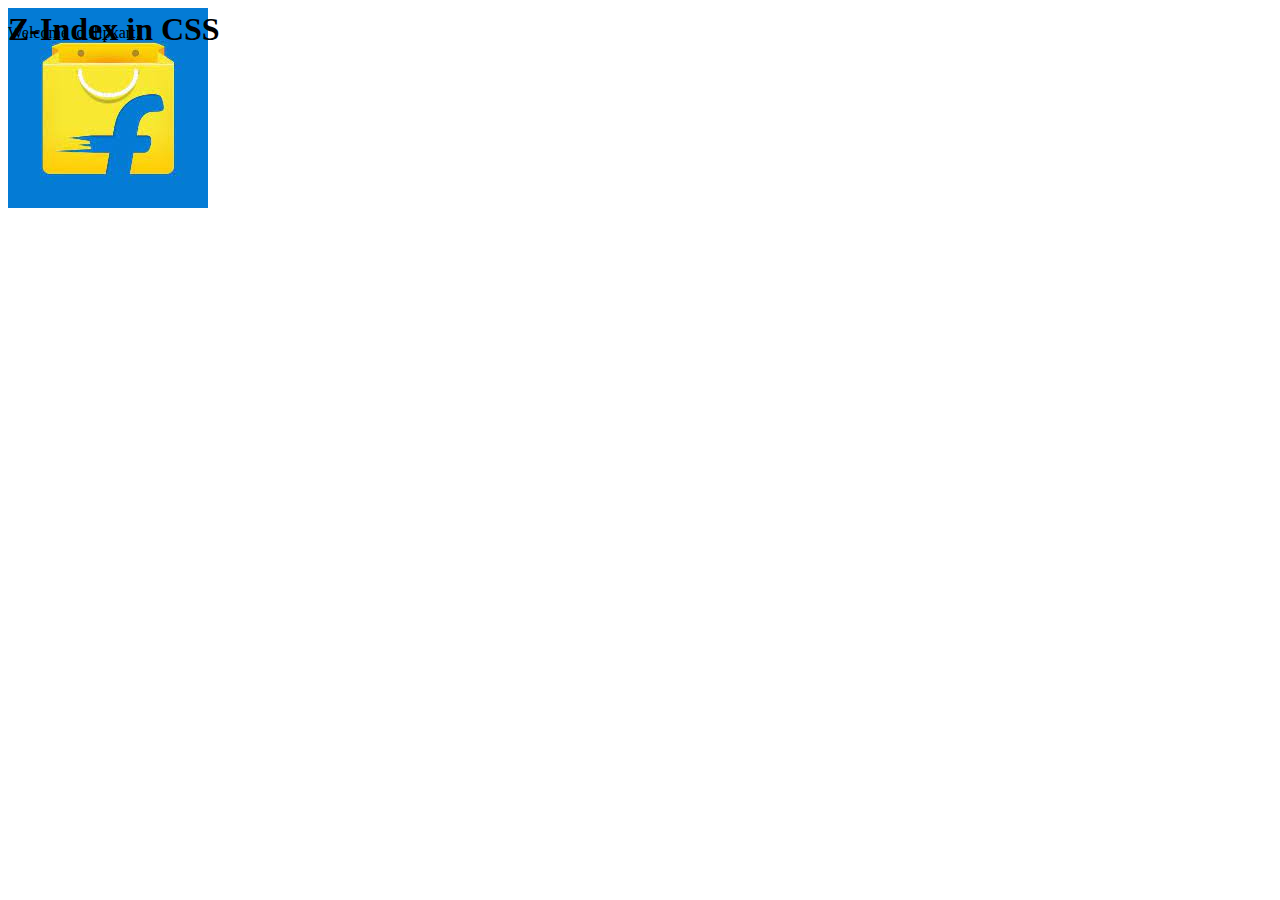
<file: class 9 z-index/index.html>
<!DOCTYPE html>
<html lang="en">
<head>
    <meta charset="UTF-8">
    <meta http-equiv="X-UA-Compatible" content="IE=edge">
    <meta name="viewport" content="width=device-width, initial-scale=1.0">
    <title>Z-index in CSS</title>
    <link rel="stylesheet" href="style.css">
</head>
<body>
    <h1>Z-Index in CSS</h1>
    <!-- <div class="a">a</div>
    <div class="b">b</div>
    <div class="c">c</div>
    <div class="d">d</div> -->

    <img src="/class 9 z-index/flipkart.jpeg" alt="" class="img">
    <p>Welcome to flipkart!</p>
</body>
</html>
</file>
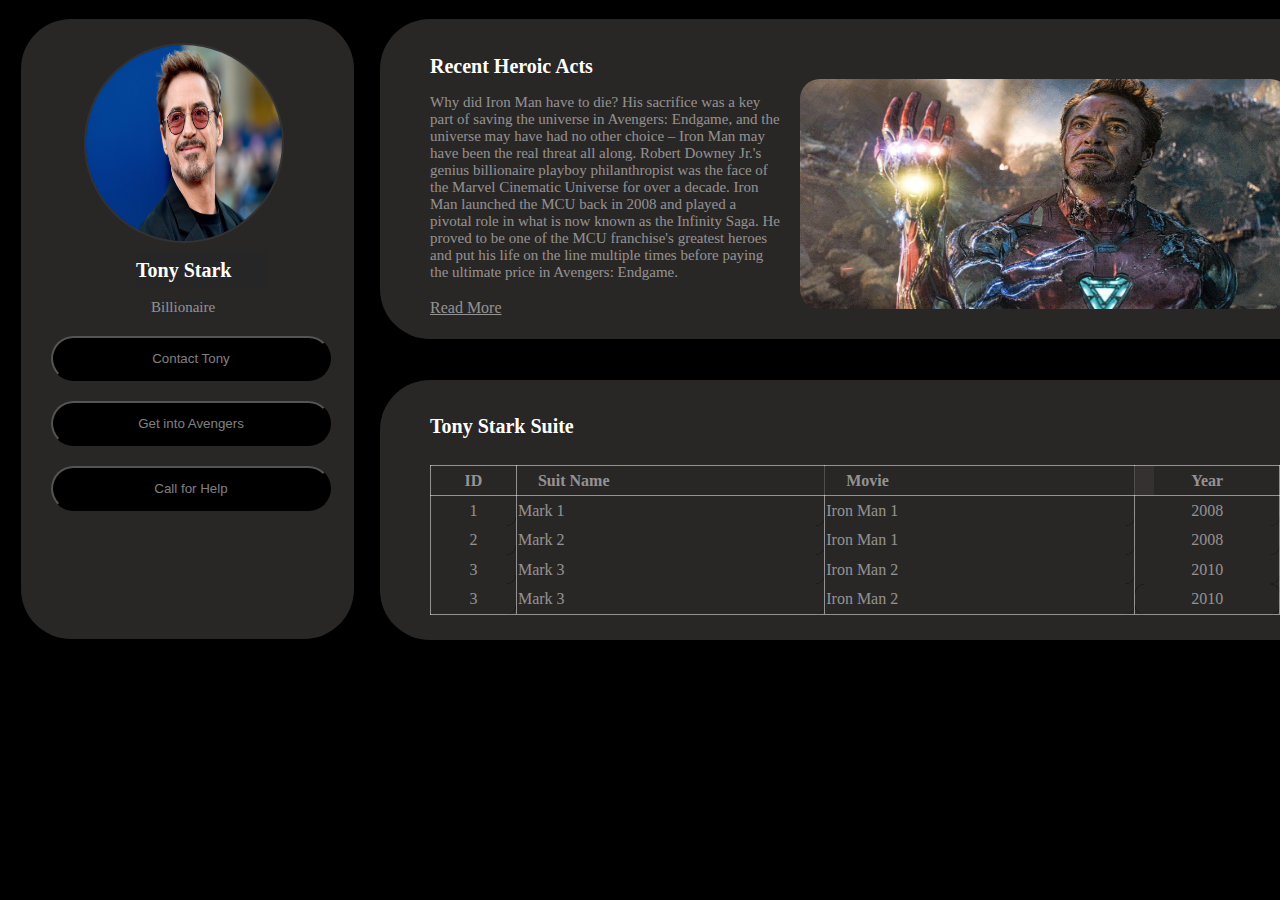
<file: jan 14 ccontest/index.html>
<!DOCTYPE html>
<html lang="en">
<head>
    <meta charset="UTF-8">
    <meta http-equiv="X-UA-Compatible" content="IE=edge">
    <meta name="viewport" content="width=device-width, initial-scale=1.0">
    <title>Document</title>
    <link rel="stylesheet" href="styles.css">
</head>
<body>
    <div class="container">
        <div class="side-bar">
            <img src="./images/tony-stark-beard.original.jpg" alt="tony.img">
            <h5>Tony Stark</h5>
            <span class="bln">Billionaire</span>
            <button class="contact">
            Contact Tony
            </button>
            <button class="avengers">
                Get into Avengers
            </button>
            <button class="help">
                Call for Help
            </button>
        </div>

        <div class="left-bar1">
            <h5>Recent Heroic Acts</h5>
            <div class="left-box">
                <p>Why did Iron Man have to die? His sacrifice was a key part of saving the universe in Avengers: Endgame, and the universe may have had no other choice – Iron Man may have been the real threat all along. Robert Downey Jr.'s genius billionaire playboy philanthropist was the face of the Marvel Cinematic Universe for over a decade. Iron Man launched the MCU back in 2008 and played a pivotal role in what is now known as the Infinity Saga. He proved to be one of the MCU franchise's greatest heroes and put his life on the 
                    line multiple times before paying the ultimate price in Avengers: Endgame.        
                </p>
                <a href="#">Read More</a>
            </div>
            <img src="./images/iron-man-endgame_wpno.jpg" alt="irn.img">
        </div>

        <div class="left-bar2">
            <h5>Tony Stark Suite</h5>
           <div id="table">
            <table>
                <thead>
                    <tr>
                        <th id="th_1">ID</th>
                        <th id="th_2">Suit Name</th>
                        <th id="th_3">Movie</th>
                        <th id="th_4">Year</th>
                    </tr>
                </thead>
                <tbody>
                    <tr >
                        <td class="td">1</td>
                        <td id="td">Mark 1</td>
                        <td id="td">Iron Man 1</td>
                        <td class="td">2008</td>
                    </tr>
                    <tr >
                        <td class="td">2</td>
                        <td id="td">Mark 2</td>
                        <td id="td">Iron Man 1</td>
                        <td class="td">2008</td> 
                    </tr>
                    <tr >
                        <td class="td">3</td>
                        <td id="td">Mark 3</td>
                        <td id="td">Iron Man 2</td>
                        <td class="td">2010</td>
                    </tr>
                    <tr >
                        <td class="td">3</td>
                        <td id="td">Mark 3</td>
                        <td id="td">Iron Man 2</td>
                        <td class="td">2010</td>
                    </tr>
                </tbody>
               
            </table>
        </div>
        </div>
    </div>
</body>
</html>
</file>
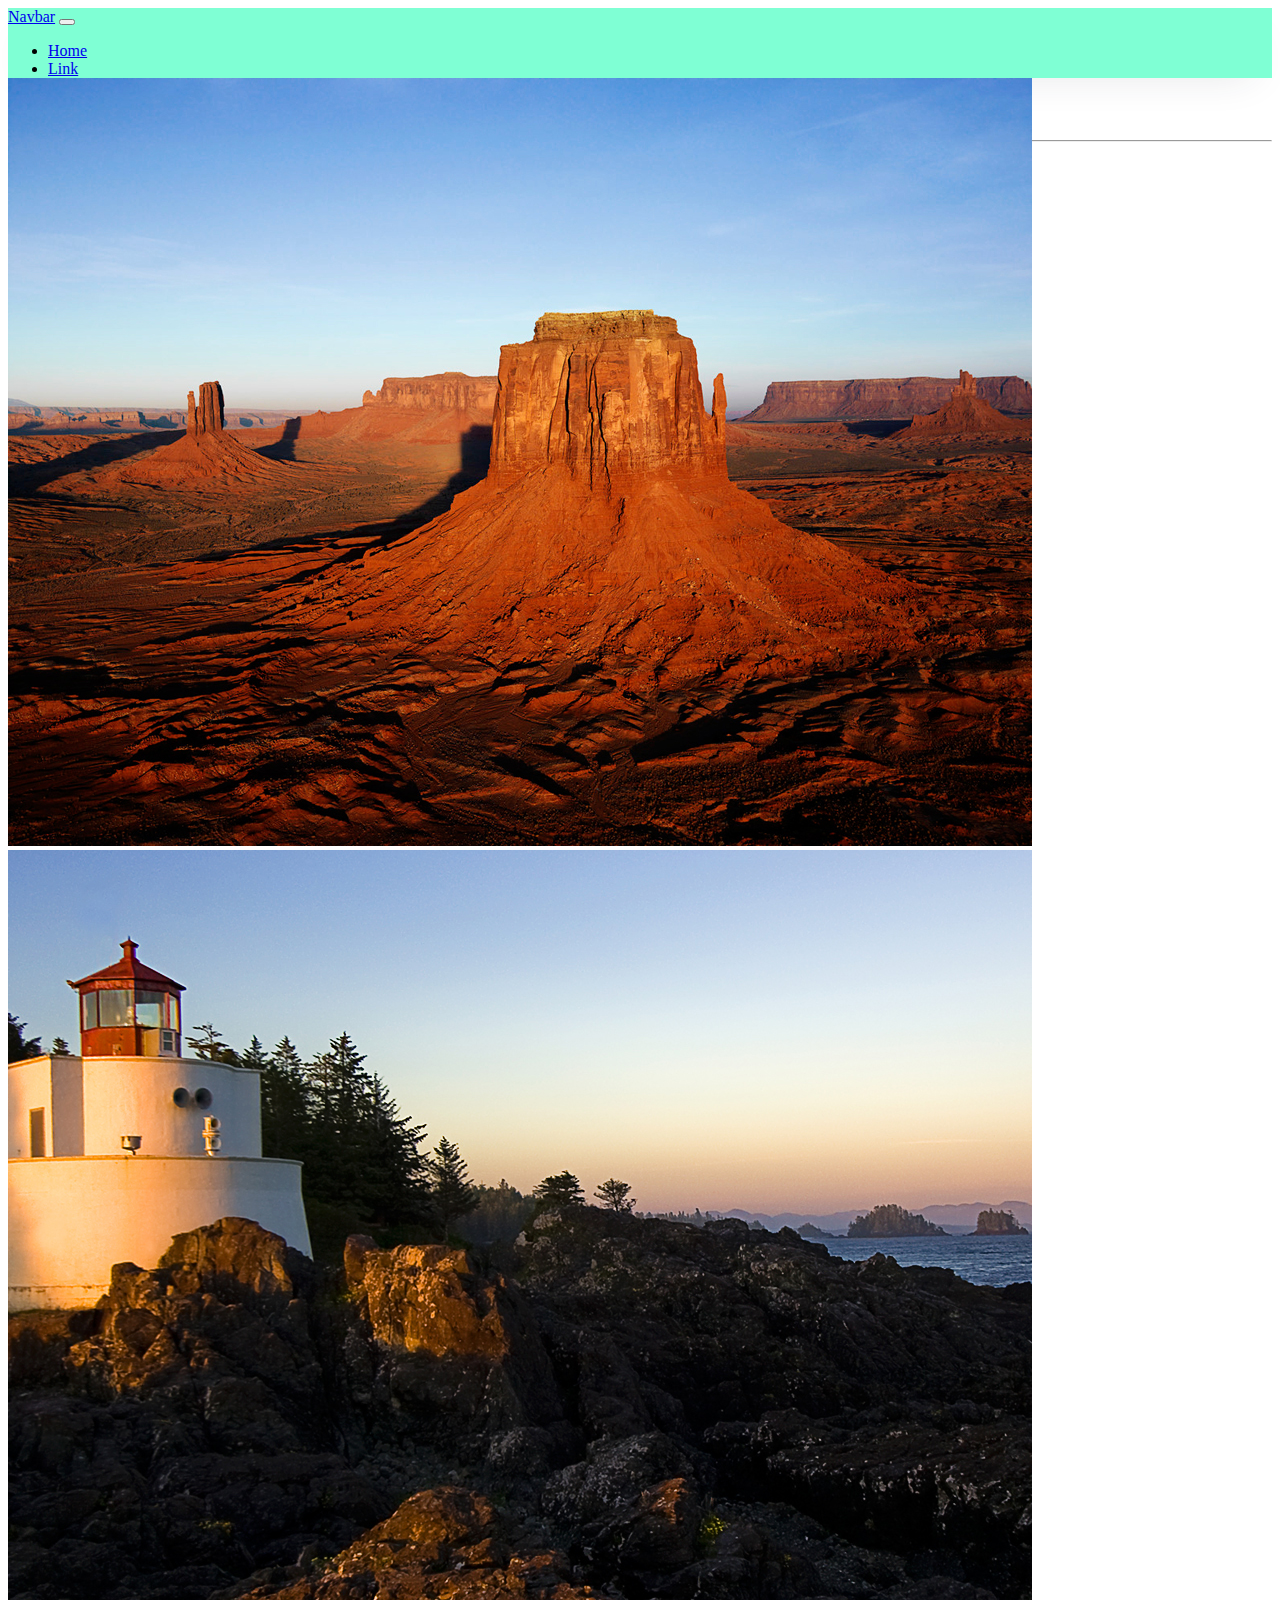
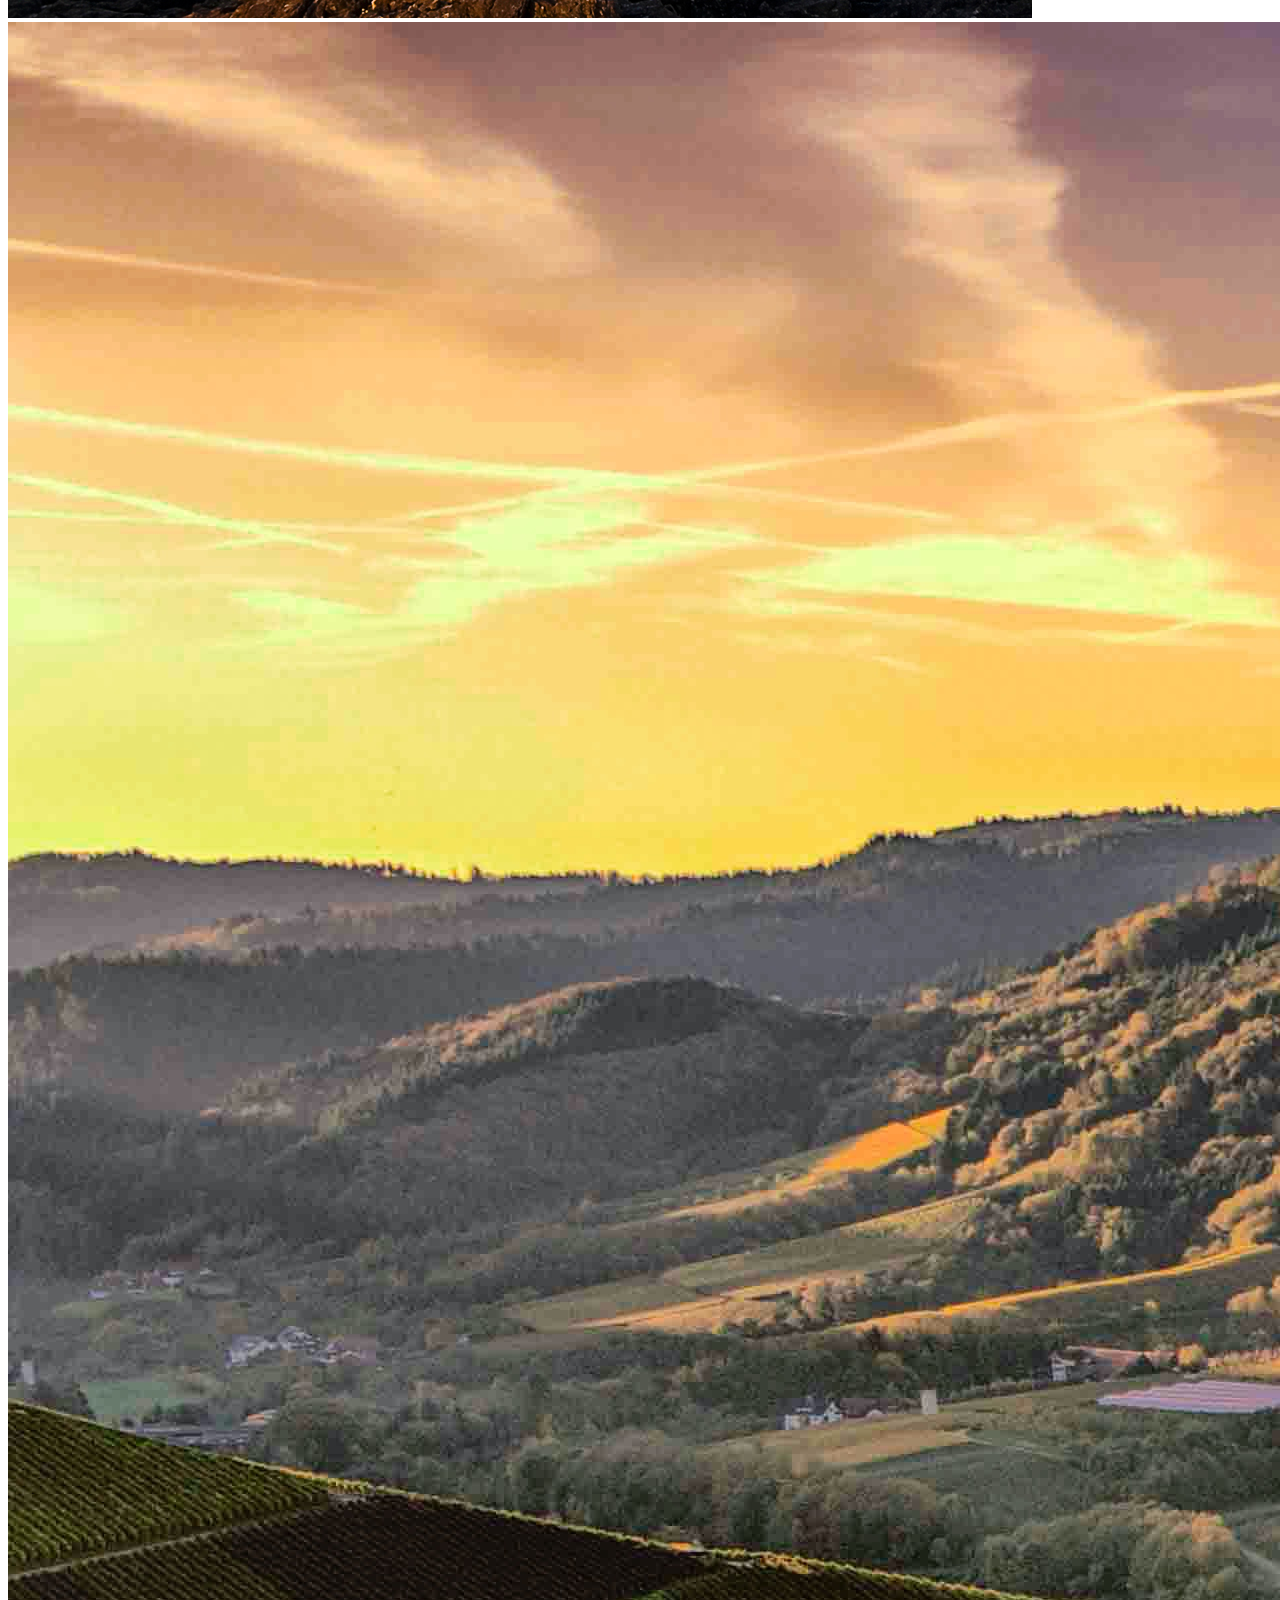
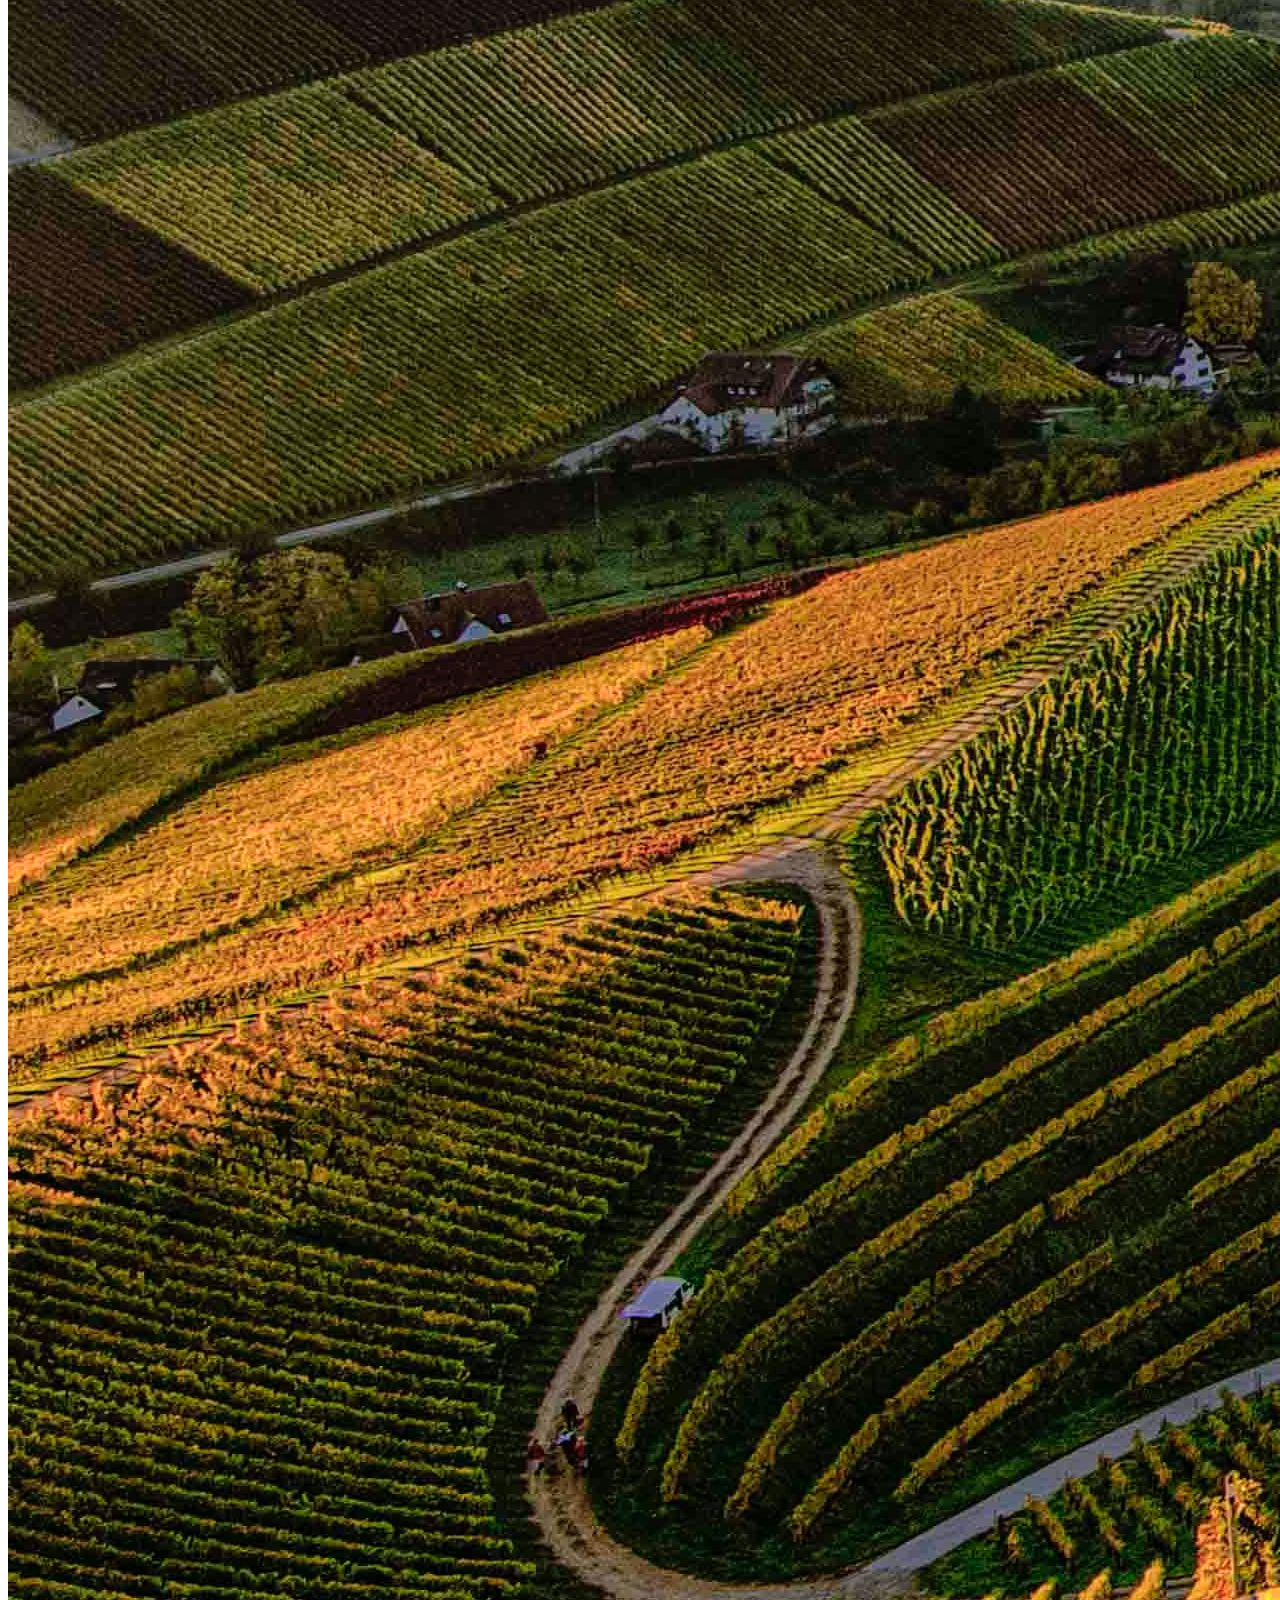
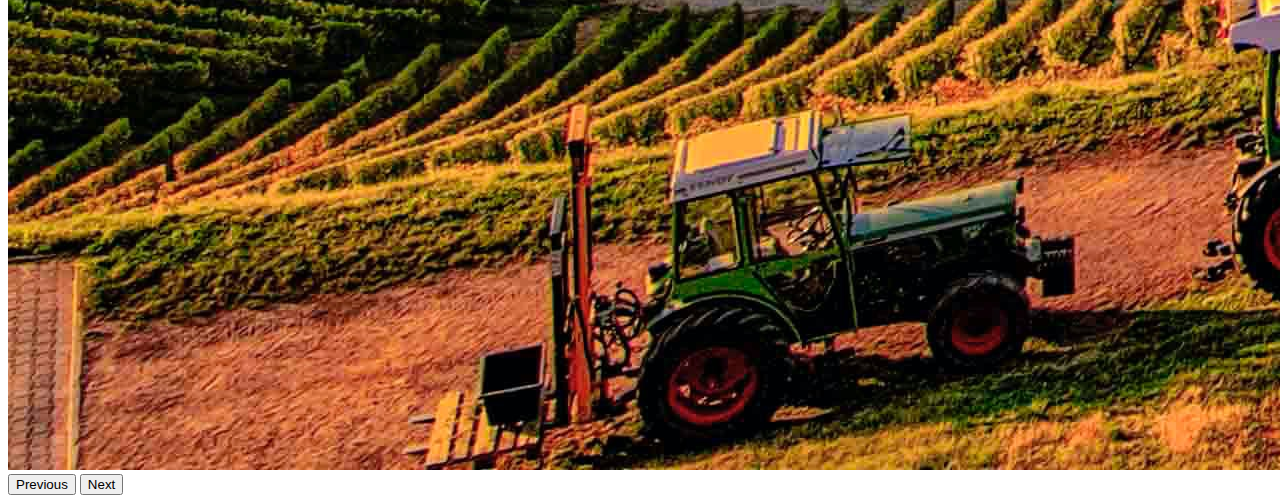
<file: class10 Swiggy clone/Bootstrap/index.html>
<!DOCTYPE html>
<html lang="en">
<head>
    <meta charset="UTF-8">
    <meta http-equiv="X-UA-Compatible" content="IE=edge">
    <meta name="viewport" content="width=device-width, initial-scale=1.0">
    <title>Bootstrap Basics</title>
    <link href="https://cdn.jsdelivr.net/npm/bootstrap@5.3.0-alpha1/dist/css/bootstrap.min.css" rel="stylesheet" integrity="sha384-GLhlTQ8iRABdZLl6O3oVMWSktQOp6b7In1Zl3/Jr59b6EGGoI1aFkw7cmDA6j6gD" crossorigin="anonymous">
    <link rel="stylesheet" href="style.css">
</head>
<body>
    <!-- <nav class="navbar navbar-expand-lg bg-body-tertiary"> -->
        <nav class="navbar navbar-expand-lg">
        <div class="container-fluid">
          <a class="navbar-brand" href="#">Navbar</a>
          <button class="navbar-toggler" type="button" data-bs-toggle="collapse" data-bs-target="#navbarSupportedContent" aria-controls="navbarSupportedContent" aria-expanded="false" aria-label="Toggle navigation">
            <span class="navbar-toggler-icon"></span>
          </button>
          <div class="collapse navbar-collapse" id="navbarSupportedContent">
            <ul class="navbar-nav me-auto mb-2 mb-lg-0">
              <li class="nav-item">
                <a class="nav-link active" aria-current="page" href="#">Home</a>
              </li>
              <li class="nav-item">
                <a class="nav-link" href="#">Link</a>
              </li>
              <li class="nav-item dropdown">
                <a class="nav-link dropdown-toggle" href="#" role="button" data-bs-toggle="dropdown" aria-expanded="false">
                  Dropdown
                </a>
                <ul class="dropdown-menu">
                  <li><a class="dropdown-item" href="#">Action</a></li>
                  <li><a class="dropdown-item" href="#">Another action</a></li>
                  <li><hr class="dropdown-divider"></li>
                  <li><a class="dropdown-item" href="#">Something else here</a></li>
                </ul>
              </li>
              <li class="nav-item">
                <a class="nav-link disabled">Disabled</a>
              </li>
            </ul>
            <form class="d-flex" role="search">
              <input class="form-control me-2" type="search" placeholder="Search" aria-label="Search">
              <button class="btn btn-outline-success" type="submit">Search</button>
            </form>
          </div>
        </div>
      </nav>
      <section class="container-fluid mx-0 my-0">
        <div id="carouselExample" class="carousel slide">
            <div class="carousel-inner">
              <div class="carousel-item active">
                <img src="../Bootstrap/images/Desert.jpg" class="d-block w-100" alt="...">
              </div>
              <div class="carousel-item">
                <img src="../Bootstrap/images/Lighthouse.jpg" class="d-block w-100" alt="...">
              </div>
              <div class="carousel-item">
                <img src="../Bootstrap/images/pexels-christian-heitz-842711.jpg" class="d-block w-100" alt="...">
              </div>
            </div>
            <button class="carousel-control-prev" type="button" data-bs-target="#carouselExample" data-bs-slide="prev">
              <span class="carousel-control-prev-icon" aria-hidden="true"></span>
              <span class="visually-hidden">Previous</span>
            </button>
            <button class="carousel-control-next" type="button" data-bs-target="#carouselExample" data-bs-slide="next">
              <span class="carousel-control-next-icon" aria-hidden="true"></span>
              <span class="visually-hidden">Next</span>
            </button>
          </div>
      </section>
      <!-- <div class="container text-center">
        <div class="row">
          <div class="col-md-3 col-sm-6 col-6">
            1
          </div>
          <div class="col-md-3 col-sm-6 col-6">
            2
          </div>
          <div class="col-md-3 col-sm-6 col-6">
            3
          </div>
          <div class="col-md-3 col-sm-6 col-6">
            4
          </div>
        </div>
        <div class="row">
            <div class="col-md-3 col-sm-6 col-6">
              1
            </div>
            <div class="col-md-3 col-sm-6 col-6">
              2
            </div>
            <div class="col-md-3 col-sm-6 col-6">
              3
            </div>
            <div class="col-md-3 col-sm-6 col-6">
                4
              </div>
          </div>
      </div> -->
    <script src="https://cdn.jsdelivr.net/npm/bootstrap@5.3.0-alpha1/dist/js/bootstrap.bundle.min.js" integrity="sha384-w76AqPfDkMBDXo30jS1Sgez6pr3x5MlQ1ZAGC+nuZB+EYdgRZgiwxhTBTkF7CXvN" crossorigin="anonymous"></script>
</body>
</html>
</file>
<file: class 9 z-index/style.css>
.a, .b, .c, .d{
    width: 100px;
    height: 80px;
    /* because of absoulte it will be overlapping (1)*/
    /* position: absolute; */

    /* (2)  */
    position: relative;
}

.a{
    background-color: red;
    /* left: 10px;
    z-index: 3; */
    
}
.b{
    background-color: green;
    /* left: 20px; */
    /* if want to b above of all box  (1)*/
    /* z-index: 1; */

    /* (2)  */
    top: -70px;
    /* bring b on the top the give index 1  */
    z-index: 1;
}
.c{
    background-color: yellow;
    /* left: 30px; */
    /* (1) if i want to get C above b so we need to give bigger integer number it means it will come top not in lower.  */
    /* z-index: 2; */

    /* (2)  */
    top: -150px;
    /* if want to bring c or any element to top then give the more index number  */
    z-index: 2;
}
.d{
    background-color: blue;
    /* left: 40px; */

    /* (2)  */
    top: -229px;
}
h1{
    position: absolute;
    z-index: 1;
    top: -10px;
}

p{
  z-index: 4;
  border-color: lightcoral;
  position: absolute;
}

.img{
     position: absolute;
     z-index: -1;
}
</file>
<file: jan 14 ccontest/styles.css>
*{
    
    top: 0px;
    background-color: black;
}

.side-bar{
    position: absolute;
width: 333px;
height: 620px;
left: 21px;
top: 19px;
background-color: rgba(59, 54, 54, 0.699);
 border-radius: 50px;
}

.side-bar img{
    display: block;
    position: relative;
    width: 200px;
    height: 200px;
    left: 63px;
    top: 24px;
    border-radius: 1500px;
    border: 2px solid #333333;
    box-sizing: border-box;
}

.side-bar h5{
    position: absolute;
    width: 132px;
    height: 36px;
    left: 115px;
    top: 200px;
    color: white;
    font-weight: 700;
    font-size: 20px;
    line-height: 36px;
    background-color: rgb(39 39 39 / 70%);
}

.bln{
    position: relative;
    left: 130px;
    top: 75px;
    font-weight: 400;
   font-size: 15px;
    line-height: 27px;
    color: rgba(255, 255, 255, 0.5);
    background-color: rgb(39 39 39 / 70%);
}

.contact{
    position: relative;
    top: 90px;
    width: 280px;
    left: 30px;
    margin-right: 4px;
    height: 45px;
    border-radius: 40px;
    color: rgba(255, 255, 255, 0.5);
    text-align: center;
}
.contact span{
    position: relative;
    top: 12px;
    bottom: 5px;
    align-items: center;
    justify-content: center;
}

.avengers{
    position: relative;
    top: 110px;
    width: 280px;
    left: 30px;
    margin-right: 4px;
    height: 45px;
    border-radius: 40px;
    color: rgba(255, 255, 255, 0.5);
    text-align: center;
}

.avengers span{
    position: relative;
    top: 12px;
    align-items: center;
}

.help{
    position: relative;
    top: 130px;
    width: 280px;
    left: 30px;
    margin-right: 4px;
    height: 45px;
    border-radius: 40px;
    color: rgba(255, 255, 255, 0.5);
    text-align: center;
}

.help span{
    position: relative;
    top: 12px;
    align-items: center;
}

.left-bar1{
 position: absolute;
 width: 950px;
 height: 320px;
 top: 19px;
 left: 380px;
 background-color: rgba(59, 54, 54, 0.699);
 border-radius: 50px;
}

.left-bar1 h5{
    position: relative;
    color: white;
    background-color: rgba(41, 38, 38, 0.699);
    height: 2px;
    top: 3px;
    left: 50px;
    font-size: 20px;
    width: 200px;
}

.left-box{
    position: absolute;
    background-color: rgba(41, 38, 38, 0.699);
    height: 150px;
    top: 60px;
    width: 350px;
    left: 50px;
}

.left-box p{
    position: absolute;
    color: rgba(255, 255, 255, 0.5);
        display: flex;
        position: relative;
        font-size: 15px;
        height: 200px;
        background-color: rgba(41, 38, 38, 0.699);
}

.left-box a{
    position: relative;
    color: rgba(255, 255, 255, 0.5);
    top: -10px;
    background-color: rgba(41, 38, 38, 0.699);
}

.left-bar1 img{
    position: absolute;
    width: 490px;
    left: 420px;
    height: 230px;
    top: 60px;
    border-radius: 20px;
}


.left-bar2{
    position: absolute;
    width: 950px;
    height: 260px;
    top: 380px;
    left: 380px;
    background-color: rgba(59, 54, 54, 0.699);
    border-radius: 50px;
   }


   .left-bar2 h5{
    position: relative;
    color: white;
    background-color: rgba(41, 38, 38, 0.699);
    height: 2px;
    top: 2px;
    left: 50px;
    font-size: 20px;
    width: 200px;
}

 table{
    position: absolute;
    border-collapse: collapse;
    background-color: rgba(41, 38, 38, 0.699);
    height: 150px;
    top: 85px;
    width: 850px;
    left: 50px;
    border: 1px solid rgba(255, 255, 255, 0.5);
    
}
 

thead{
    height: 30px;
    color: rgba(255, 255, 255, 0.5);
    background-color: rgba(255, 255, 255, 0.5);
    
}
th{
    position: relative;
    background-color: rgba(59, 54, 54, 0.699);
    border: 1px solid rgba(255, 255, 255, 0.5);
    border-collapse: collapse;
}
#th_2{
    text-align: left;
    left: 20px;
}
#th_3{
    text-align: left;
    left: 20px;
   
}
td{
    background-color: rgba(59, 54, 54, 0.699);
    text-align: left;
    color: rgba(255, 255, 255, 0.5);
    border-bottom-right-radius: 10px;
    border-right: 1px solid rgba(255, 255, 255, 0.5);
}
.td{
    text-align: center;
}
#td{
    left: 50px;
}
table tr:last-child td:last-child{
    border-radius: 10px;
}
</file>
<file: class10 Swiggy clone/Bootstrap/style.css>
/* .accordion-flush .accordion-item{
    border: 0px;
    margin-top: 25px;
    box-shadow: 0 15px 40px -20px rgb(40 44 63 / 15%);
} */

.navbar{
    height: 70px;
    box-shadow: 0 15px 40px -20px rgb(40 44 63 / 15%);
    background-color: aquamarine;
}
</file>
